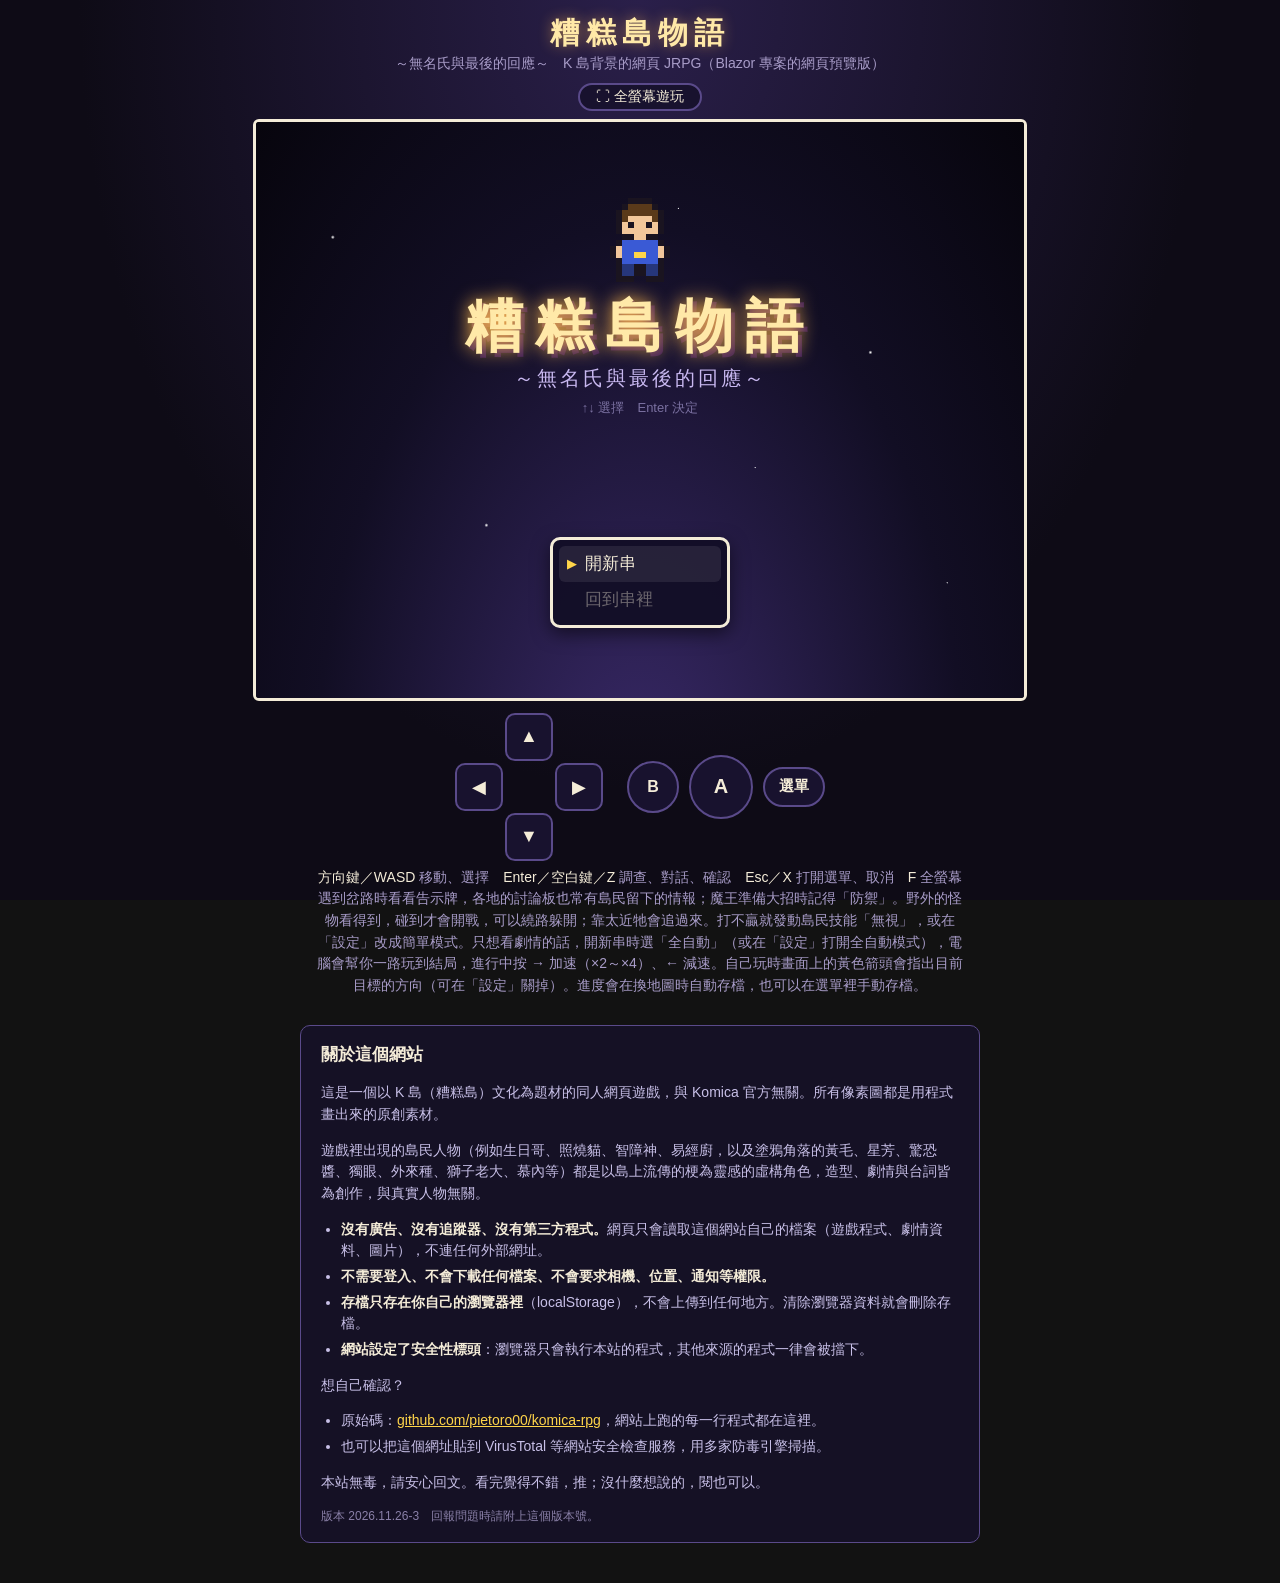
<file: index.html>
<!DOCTYPE html>
<html lang="zh-Hant">
<head>
<meta charset="utf-8">
<meta name="viewport" content="width=device-width, initial-scale=1, viewport-fit=cover">
<title>糟糕島物語</title>
<style>
/* VOICE: 熱鬧又帶點寂寞的匿名島嶼，像素 JRPG
   IDEA: 一台放在深夜書桌上的掌機，螢幕裡是一座由回應堆成的島
   PICTURE: 遊戲畫面本身，佔滿第一屏
   COLOUR and TYPE: 深夜藍紫 #120e24、羊皮紙白 #f4ecd8、推文金 #ffd54a；系統黑體
   LAYOUT: 小標題 → 機身（畫面）→ 按鈕與操作說明 */
:root{color-scheme:dark;--bg:#0e0b16;--ink:#f4ecd8;--gold:#ffd54a;--panel:#18122e;--edge:#5a4a8a}
*{box-sizing:border-box;min-width:0}
body{margin:0;background:radial-gradient(ellipse at 50% 0%,#2a1f4a 0%,#0e0b16 62%) fixed;color:var(--ink);font:16px/1.55 "Microsoft JhengHei","PingFang TC","Noto Sans TC",sans-serif;overflow-x:clip}
img,.tile{image-rendering:pixelated}
header{text-align:center;padding:16px 16px 8px}
header h1{margin:0;font-size:30px;line-height:1.1;letter-spacing:6px;color:#ffe9a8;text-shadow:0 0 14px #ffb84a77}
header p{margin:4px 0 0;color:#a89cc8;font-size:14px}
.stage{margin:0 auto;position:relative}
.frame{width:774px;position:absolute;left:0;top:0;transform-origin:top left}
#scr{position:relative;width:774px;height:582px;overflow:hidden;border:3px solid var(--ink);border-radius:6px;background:#000;user-select:none}
#maplayer{position:absolute;left:0;top:0;transition:transform .14s linear;will-change:transform}
#maplayer.noanim,#maplayer.noanim .sprite{transition:none}
#tiles{position:relative}
.tile{position:absolute;width:48px;height:48px;background-size:48px 48px}
.sprite{position:absolute;width:48px;height:48px;z-index:2;transition:left .14s linear,top .14s linear}
.mark{position:absolute;width:30px;height:30px;margin-left:9px;text-align:center;z-index:4;pointer-events:none;background:#fff;color:#e0302a;border:3px solid #1a1420;border-radius:50% 50% 50% 8px;font-size:20px;font-weight:bold;line-height:24px;box-shadow:0 2px 4px #0008;animation:float 1s ease-in-out infinite}
.sprite.mon{transition:left .3s linear,top .3s linear;animation:mbob 1.1s steps(2) infinite}
.sprite.mon.chase{filter:drop-shadow(0 0 2px #ff3b3b) drop-shadow(0 0 3px #ff3b3b)}
@keyframes mbob{50%{transform:translateY(-3px)}}
.ps-f .easy{margin-left:8px;font-size:11px;padding:0 5px;border-radius:3px;background:#5fd35f;color:#111;vertical-align:1px}
.sprite.pl{z-index:3}.flip{transform:scaleX(-1)}
#alt{position:absolute;inset:0}
#ov,#bn{position:absolute;inset:0;pointer-events:none}
#ov .menu,#ov .dialog{pointer-events:auto}
.banner{position:absolute;top:18px;left:50%;transform:translateX(-50%);background:#000b;border:2px solid var(--ink);border-radius:6px;padding:6px 28px;font-size:22px;letter-spacing:6px;white-space:nowrap;animation:fade 2.6s forwards}
/* 對話 */
.dialog{position:absolute;left:14px;right:14px;bottom:14px;min-height:124px;padding:22px 24px 16px;z-index:20;background:#14102cf2;border:3px solid var(--ink);border-radius:10px;font-size:20px;line-height:1.7;cursor:pointer}
.dialog.nar .dt{color:#d8d0ff}
.spk{position:absolute;top:-17px;left:16px;background:#3a2a6a;border:2px solid var(--ink);border-radius:6px;padding:0 12px;font-size:16px;color:var(--gold)}
.nx{position:absolute;right:16px;bottom:8px;font-size:14px;animation:bob .8s infinite}
/* 手寫對話框（黃毛）：橫線筆記紙、每個字歪一點 */
.dialog.hand{background:#f6efd9;background-image:repeating-linear-gradient(180deg,transparent 0 33px,#b9c9e8 33px 34px);background-position:0 14px;border-color:#7a5a3a;color:#23306a}
.dialog.hand .spk{background:#c0392b;color:#fff6d8;border-color:#7a5a3a}
.dialog.hand .dt{font-family:"Kaiti TC","STKaiti","BiauKai","DFKai-SB","標楷體","KaiTi","Klee","Yuji Syuku",cursive;font-size:23px;letter-spacing:2px}
.dialog.hand .dt span{display:inline-block}
.dialog.hand .nx{color:#c0392b}
/* 全自動模式 */
.autob{position:absolute;top:10px;left:10px;z-index:25;display:flex;align-items:center;gap:8px;max-width:520px;padding:3px 10px 3px 4px;background:#000c;border:2px solid #5fd35f;border-radius:6px;font-size:13px;color:#d8ffd0;pointer-events:auto;cursor:pointer}
.autob b{background:#5fd35f;color:#102010;border-radius:3px;padding:0 6px;letter-spacing:1px;animation:autob 1.2s infinite}
.autob span{white-space:nowrap;overflow:hidden;text-overflow:ellipsis}
@keyframes autob{50%{opacity:.55}}
/* 目標箭頭 */
.garrow{position:absolute;z-index:12;pointer-events:none;color:#ffd54a;text-shadow:0 0 3px #000,0 0 6px #000;font-size:26px;line-height:1;transform:translate(-50%,-50%)}
.garrow.on{animation:garrow .9s infinite}
.garrow.edge span{display:inline-block;font-size:30px}
@keyframes garrow{50%{margin-top:-6px}}
.autob i{font-style:normal;font-size:11px;background:#ffd54a;color:#201a00;border-radius:3px;padding:0 4px}
.dialog.hand.nar .dt,.dialog.hand .dt{color:#23306a}
/* 本次冒險紀錄 */
.full.ending:not(.dim){padding-top:16px}
.ending .post{margin-top:0;max-height:440px;overflow:auto}
.ending .post p{margin:6px 0}
.ending .rec{margin-top:8px;padding-top:6px;border-top:1px dashed #80000055;font-size:14px}
.ending .rec b{color:#cc1105}
.ending .rec table{border-collapse:collapse;margin:3px 0}
.ending .rec th{font-weight:normal;color:#117743;padding:0 14px 0 0;white-space:nowrap;text-align:left}
.ending .rec td{padding:0}
.ending .rec .small{font-size:12px;color:#7a4a3a;line-height:1.5}
/* 選單 */
.mwrap{position:absolute;inset:0;display:flex;gap:10px;padding:14px;align-items:flex-start;z-index:15}
.mwrap.cascade{display:block}.casc{position:absolute}.cascade .psum{position:absolute;right:14px;top:14px}
.mwrap.centered{justify-content:center;align-items:flex-end;padding-bottom:70px}
.menu{background:#120e26f2;border:3px solid #8a7ab8;border-radius:10px;min-width:180px;max-height:540px;display:flex;flex-direction:column;box-shadow:0 6px 18px #0008}
.menu.active{border-color:var(--ink)}
.mt{padding:6px 14px;border-bottom:1px solid #ffffff22;color:var(--gold);font-size:15px;display:flex;justify-content:space-between;gap:12px}
.menu ul{list-style:none;margin:0;padding:6px;overflow:auto}
.menu li{display:flex;justify-content:space-between;gap:14px;padding:5px 10px 5px 26px;border-radius:6px;font-size:17px;cursor:pointer;position:relative;white-space:nowrap}
.menu li em{font-style:normal;color:#c8c0e8;font-size:15px}
.menu li.sel{background:#ffffff14}
.menu.active li.sel::before{content:"▶";position:absolute;left:8px;color:var(--gold);font-size:13px;top:8px}
.menu li.dis{opacity:.4}
.md{padding:8px 14px;border-top:1px solid #ffffff22;font-size:14px;color:#d8d0ff;max-width:420px;white-space:normal}
.menu.wide{width:360px}
.menu.choice{position:absolute;right:24px;bottom:160px}
.menu.status{width:430px}.menu.quests{width:470px}
.mwrap .menu.status ul,.mwrap .menu.quests ul{display:none}
.psum{background:#120e26f2;border:3px solid #8a7ab8;border-radius:10px;padding:10px;width:300px;font-size:14px}
.ps{display:flex;gap:8px;align-items:center;padding:4px 0;border-bottom:1px solid #ffffff14}
.ps img{width:40px;height:40px}
.ps-f{display:flex;justify-content:space-between;padding-top:8px;color:var(--gold)}
.ps-g{padding-top:6px;color:#c8c0e8;font-size:13px}
.stat{padding:10px 14px;font-size:15px}
.stat-top{display:flex;gap:10px;align-items:center}
.stat-top img{width:56px;height:56px}
.stat table{border-collapse:collapse;margin:8px 0;width:100%}
.stat th{text-align:left;color:#a89cc8;font-weight:normal;width:70px}
.stat td{text-align:right;font-variant-numeric:tabular-nums}
.eq div{padding:1px 0}
.sk{display:flex;flex-wrap:wrap;gap:4px;margin-top:8px}
.sk span{background:#ffffff12;border-radius:4px;padding:1px 6px;font-size:13px}
.quest{padding:10px 14px;max-height:430px;overflow:auto}
.goal{background:#ffffff10;border-radius:6px;padding:6px 10px;margin-bottom:8px}
.ql{list-style:none;padding:0;margin:0}.ql li{padding:6px 0;border-bottom:1px solid #ffffff14;font-size:15px}
.ql li.done{opacity:.6}
.toasts{position:absolute;top:70px;left:50%;transform:translateX(-50%);display:flex;flex-direction:column;gap:6px;align-items:center;z-index:30}
.toasts div{background:#000c;border:1px solid var(--gold);color:var(--gold);border-radius:6px;padding:4px 14px;font-size:15px;white-space:nowrap}
/* 全畫面 */
.full{position:absolute;inset:0;display:flex;flex-direction:column;align-items:center;justify-content:flex-start;padding-top:70px;text-align:center;
  background:radial-gradient(2px 2px at 10% 20%,#fff,transparent),radial-gradient(2px 2px at 30% 70%,#fff,transparent),radial-gradient(1px 1px at 55% 15%,#fff,transparent),radial-gradient(2px 2px at 80% 40%,#fff,transparent),radial-gradient(1px 1px at 90% 80%,#fff,transparent),radial-gradient(1px 1px at 65% 60%,#fff,transparent),radial-gradient(ellipse at 50% 120%,#3a2a6a 0%,#120e24 60%,#07050d 100%)}
.full h1{font-size:58px;margin:6px 0 0;letter-spacing:12px;color:#ffe9a8;text-shadow:0 0 18px #ffb84a,4px 4px 0 #3a1a5a;line-height:1.1}
.full .sub{color:#c8b8f0;margin:6px 0 0;font-size:20px;letter-spacing:3px}
.full .hint{color:#7a70a0;font-size:13px;margin-top:4px}
.t-hero{width:96px;height:96px;animation:float 3s ease-in-out infinite}
.over h2{margin-top:150px;font-size:40px;letter-spacing:10px;color:#ff8080}
.ending.dim h2{margin-top:40px;font-size:30px;letter-spacing:8px;color:#ffe9a8}
.post{margin-top:60px;background:#f0e0d6;color:#800000;text-align:left;padding:16px 24px;border-radius:4px;width:600px;font-size:18px;box-shadow:0 8px 30px #000a}
.post-h{font-size:14px;color:#117743}.post-h b{color:#cc1105}.post-h .nm{color:#117743}
.post p{margin:8px 0}.post .small{font-size:14px;color:#a05050}
/* 戰鬥 */
.bscreen{position:absolute;inset:0}
.bscreen.intro{animation:enc .5s ease-out}
.bg-field{background:linear-gradient(#5a9a5a,#2e5e36 58%,#1d3a24)}
.bg-beach{background:linear-gradient(#5ab0e0,#3a7bd5 45%,#d8c48a 46%,#b89a5a)}
.bg-forest{background:linear-gradient(#4a4470,#2a2848 55%,#16142a)}
.bg-valley{background:linear-gradient(#e07a3a,#8a3a2a 55%,#3a1a1a)}
.bg-port{background:linear-gradient(#7ab8e8,#2a5aa8 55%,#1a2a5a)}
.bg-gallery{background:linear-gradient(#e8e4f0,#b0a8c8 55%,#5a4a7a)}
.bg-fortress{background:linear-gradient(#a8b0c0,#5a6272 55%,#2a3040)}
.bg-abyss{background:radial-gradient(ellipse at 50% 40%,#1a3a3a,#081014 60%,#000)}
.bg-core{background:radial-gradient(ellipse at 50% 40%,#2a5a8a,#101a3a 60%,#05050d)}
.log{position:absolute;top:8px;left:10px;right:10px;min-height:42px;background:#000a;border-radius:8px;padding:6px 14px;font-size:17px;line-height:1.55;z-index:3}
.log div:last-child{color:#fff}.log div{color:#c8c0d8}
.foes{position:absolute;top:122px;left:0;right:0;height:228px;display:flex;justify-content:center;align-items:flex-end;gap:22px}
.foe{display:flex;flex-direction:column;align-items:center;transition:opacity .4s}
.foe img{width:144px;height:144px}
.foe.big img{width:200px;height:200px;filter:drop-shadow(0 0 16px #b06aff)}
.foe-name{font-size:14px;background:#0008;border-radius:4px;padding:0 8px;white-space:nowrap}
.foe .bar{width:110px}
.foe.dead{opacity:0}
.foe.hi img,.pc.hi{outline:3px solid var(--gold);outline-offset:2px;border-radius:6px}
.foe.hit img{animation:hit .26s}
.badges{min-height:18px;display:flex;gap:3px}
.badge{font-size:11px;padding:0 4px;border-radius:3px;background:var(--c);color:#111;font-weight:bold;line-height:16px}
.bpanel{position:absolute;left:0;right:0;bottom:0;height:222px;background:#0c0a1cf0;border-top:3px solid var(--ink);display:flex}
.party{width:440px;padding:6px 8px;display:flex;flex-direction:column;gap:3px;overflow:hidden}
.pc{display:flex;gap:8px;align-items:center;padding:2px 6px;border-radius:6px;border:2px solid transparent}
.pc img{width:40px;height:40px}
.pc.act{border-color:var(--gold);background:#ffffff10}
.pc.ko{opacity:.45}.pc.ko img{transform:rotate(90deg)}
.pc.hit{animation:shake .26s}.pc.heal img,.foe.heal img{animation:glow .3s}
.pc-b{flex:1;display:grid;grid-template-columns:auto auto;justify-content:start;column-gap:14px;row-gap:2px}
.pc-b .bar{width:96px}
.pc-n{grid-column:1/-1;font-size:14px;display:flex;gap:6px;align-items:center}
.pc-r{display:flex;align-items:center;gap:6px;font-size:12px;color:#a89cc8}
.pc-r span{width:40px;text-align:right;color:var(--ink);font-variant-numeric:tabular-nums}
.bar{display:inline-block;height:8px;background:#2a2238;border:1px solid #ffffff55;border-radius:3px;overflow:hidden;width:150px}
.bar>span{display:block;height:100%;transition:width .3s}
.bar.hp>span{background:#5fd35f}.bar.mp>span{background:#4aa8ff}.bar.en>span{background:#ff5a5a}
.bmenu{position:absolute;right:10px;bottom:10px;width:310px;z-index:12}
.bmenu .menu{max-height:212px;min-width:0}
.bmenu .menu li{padding:2px 10px 2px 26px;font-size:16px}.bmenu .menu.active li.sel::before{top:5px}.bmenu .mt{padding:3px 14px}
.bmenu .menu.wide{width:310px}
.bmenu .md{font-size:13px}
.okp{position:absolute;right:30px;bottom:90px;font-size:18px;animation:bob .8s infinite;z-index:12}
/* 操作 */
.controls{display:flex;align-items:center;justify-content:center;gap:24px;padding:12px 16px 6px;flex-wrap:wrap}
.dpad{display:grid;grid-template-columns:repeat(3,48px);grid-template-rows:repeat(3,48px);gap:2px}
.dpad button,.abtn{background:var(--panel);color:var(--ink);border:2px solid var(--edge);border-radius:10px;cursor:pointer;font-size:18px;touch-action:manipulation}
.u{grid-area:1/2}.l{grid-area:2/1}.r{grid-area:2/3}.d{grid-area:3/2}
.abtns{display:flex;gap:10px;align-items:center}
.abtn{width:64px;height:64px;border-radius:50%;font-size:20px;font-weight:bold}
.abtn.b{width:52px;height:52px;font-size:16px}
.abtn.m{width:auto;height:40px;border-radius:20px;padding:0 14px;font-size:15px}
button:focus-visible{outline:3px solid var(--gold)}
.dpad button:active,.abtn:active{background:#3a2a6a}
.controls{-webkit-user-select:none;user-select:none;-webkit-touch-callout:none}
.dpad button{touch-action:none}
.dpad button.on{background:#3a2a6a;border-color:var(--gold)}
.help{color:#a89cc8;font-size:14px;text-align:center;max-width:680px;margin:0 auto;padding:0 16px 28px}
.help b{color:var(--ink);font-weight:normal}
.loading{position:absolute;inset:0;display:flex;align-items:center;justify-content:center;font-size:20px;letter-spacing:4px}
@keyframes fade{0%,70%{opacity:1}100%{opacity:0}}
@keyframes bob{50%{transform:translateY(4px)}}
@keyframes float{50%{transform:translateY(-6px)}}
@keyframes hit{25%{opacity:.2;transform:translateX(-8px)}50%{opacity:1}75%{opacity:.2;transform:translateX(8px)}}
@keyframes shake{25%{transform:translateX(-8px)}75%{transform:translateX(8px)}}
@keyframes glow{50%{filter:brightness(2) drop-shadow(0 0 8px #8f8)}}
@keyframes enc{0%{filter:brightness(4) contrast(2);transform:scale(1.08)}}
/* ---- 全螢幕模式：遊戲畫面填滿螢幕；手機的按鍵半透明疊在畫面上 ---- */
.fsx{display:none}
.fsbtn{margin-top:8px;background:var(--panel);color:var(--ink);border:2px solid var(--edge);border-radius:16px;padding:3px 16px;font-family:inherit;font-size:14px;cursor:pointer}
.fsbtn:hover{border-color:var(--gold)}
body.fs{overflow:hidden;background:#000;height:100vh;height:100dvh;overscroll-behavior:none}
body.fs header,body.fs .help,body.fs .about,body.fs .fsbtn{display:none}
body.fs .stage{position:fixed;left:50%;top:50%;transform:translate(-50%,-50%);margin:0}
body.fs .controls{position:fixed;inset:0;padding:0;margin:0;display:block;pointer-events:none;z-index:50}
body.fs .controls button{pointer-events:auto}
body.fs .dpad{position:absolute;left:calc(16px + env(safe-area-inset-left));bottom:calc(16px + env(safe-area-inset-bottom));grid-template-columns:repeat(3,58px);grid-template-rows:repeat(3,58px);gap:3px}
body.fs .abtns{position:absolute;right:calc(16px + env(safe-area-inset-right));bottom:calc(16px + env(safe-area-inset-bottom));display:grid;grid-template-columns:auto auto;grid-template-areas:". m" "b ok";gap:12px;align-items:end;justify-items:center}
body.fs .abtn.ok{grid-area:ok;width:74px;height:74px;font-size:24px}
body.fs .abtn.b{grid-area:b;width:60px;height:60px;font-size:18px}
body.fs .abtn.m{grid-area:m;height:38px}
body.fs .dpad button,body.fs .abtn,.fsx{background:rgba(24,18,46,.32);border:2px solid rgba(244,236,216,.42);color:rgba(244,236,216,.82);text-shadow:0 1px 2px #000}
body.fs .dpad button.on,body.fs .dpad button:active,body.fs .abtn:active{background:rgba(120,100,190,.55);border-color:rgba(255,213,74,.8)}
body.fs .fsx{display:block;position:fixed;z-index:51;top:calc(10px + env(safe-area-inset-top));right:calc(10px + env(safe-area-inset-right));border-radius:18px;padding:5px 14px;font-family:inherit;font-size:14px;line-height:1.4;cursor:pointer}
/* 電腦（有滑鼠與鍵盤）全螢幕時不顯示畫面上的按鍵，用鍵盤操作 */
@media (hover:hover) and (pointer:fine){body.fs .controls{display:none}}
@media (max-width:520px){.controls{gap:12px}.dpad{grid-template-columns:repeat(3,42px);grid-template-rows:repeat(3,42px)}.abtn{width:56px;height:56px}.abtn.b{width:46px;height:46px}.abtn.m{height:36px;padding:0 10px}}

/* ---- 推量表、傷害數字、弱點 ---- */
.gauge{position:absolute;left:10px;bottom:228px;display:flex;align-items:center;gap:8px;background:#000a;border-radius:8px;padding:3px 10px;z-index:4;font-size:13px}
.gauge b{color:var(--gold);font-size:15px}.gauge em{font-style:normal;color:#c8c0e8;min-width:84px}
.gbar{display:inline-block;width:180px;height:10px;background:#2a2238;border:1px solid #ffffff55;border-radius:5px;overflow:hidden}
.gbar>span{display:block;height:100%;background:linear-gradient(90deg,#ffb84a,#ffd54a);transition:width .3s}
.gauge.gmax{animation:glowg 1s infinite}.gauge.gmax em{color:var(--gold);font-weight:bold}
@keyframes glowg{50%{box-shadow:0 0 14px #ffd54a}}
.weak{font-size:11px;background:#000c;color:#ffd54a;border-radius:3px;padding:0 4px;white-space:nowrap}
#fx{position:absolute;inset:0;pointer-events:none;z-index:40}
.pop{position:absolute;transform:translateX(-50%);font-weight:bold;font-size:24px;color:#fff;text-shadow:0 2px 0 #000,0 0 6px #000;animation:pop .9s ease-out forwards;white-space:nowrap}
.pop.weak{color:#ffd54a;font-size:30px}.pop.hurt{color:#ff8a8a;font-size:20px}.pop.heal{color:#7dff9a;font-size:20px}
@keyframes pop{0%{opacity:0;transform:translate(-50%,8px) scale(.7)}15%{opacity:1;transform:translate(-50%,-6px) scale(1.15)}100%{opacity:0;transform:translate(-50%,-40px)}}
.dexpic{display:flex;justify-content:center;padding:8px 0 0}.dexpic img{width:96px;height:96px}.dexpic span{width:96px;height:96px;display:flex;align-items:center;justify-content:center;font-size:48px;color:#5a4a8a}
/* ---- 討論板（K 島風格） ---- */
.board{position:absolute;inset:16px;background:#ffffee;color:#800000;border:3px solid #ea8;border-radius:6px;display:flex;flex-direction:column;z-index:25;box-shadow:0 10px 30px #000a;pointer-events:auto}
.bh{background:#ea8;color:#800000;font-weight:bold;padding:6px 12px;font-size:18px;display:flex;justify-content:space-between;align-items:center}
.bh span{font-weight:normal;font-size:12px;color:#5a1a1a}
.bl{overflow:hidden;padding:10px 12px;flex:1}
.post{background:#f0e0d6;margin:0 0 10px;padding:8px 12px;border-radius:2px;font-size:15px;line-height:1.55;width:fit-content;max-width:100%}
.post.op{background:transparent;padding-left:0}
.ph{font-size:12px;color:#5a1a1a;margin-bottom:4px}.ph .ttl{color:#cc1105}.ph .nm{color:#117743}.ph .own{color:#7a1ac8}
.post.owner{background:#e6dcf0;color:#3a1a5a}
.pb .q{color:#789922}
/* ---- 章節卡 ---- */
.card{position:absolute;inset:0;z-index:35;background:radial-gradient(ellipse at 50% 60%,#2a1f4acc,#07050dee);display:flex;flex-direction:column;align-items:center;justify-content:center;animation:cardin .5s ease-out;pointer-events:auto}
.ch{font-size:13px;color:#117743;background:#f0e0d6;padding:2px 12px;border-radius:2px;margin-bottom:18px}
.cl{font-size:20px;letter-spacing:8px;color:#c8b8f0}
.ct{font-size:52px;letter-spacing:10px;color:#ffe9a8;text-shadow:0 0 18px #ffb84a;margin:6px 0}
.cs{font-size:18px;color:#d8d0ff;letter-spacing:3px}
@keyframes cardin{0%{opacity:0}100%{opacity:1}}
.about{max-width:680px;margin:0 auto 40px;padding:16px 20px;background:#18122eb3;border:1px solid #5a4a8a;border-radius:10px;font-size:14px;color:#c8c0e8}
.about h2{margin:0 0 8px;font-size:17px;color:var(--ink)}
.about ul{margin:6px 0 10px;padding-left:20px}.about li{margin:4px 0}
.about b{color:var(--ink);font-weight:bold}.about .ver{margin:10px 0 0;font-size:12px;color:#8a80a8}.about a{color:var(--gold)}
@media (prefers-reduced-motion:reduce){*{animation:none!important;transition:none!important}}
</style>
</head>
<body>
<header>
  <h1>糟糕島物語</h1>
  <p>～無名氏與最後的回應～　K 島背景的網頁 JRPG（Blazor 專案的網頁預覽版）</p>
  <button class="fsbtn" data-fs>⛶ 全螢幕遊玩</button>
</header>
<div class="stage" id="stage">
  <div class="frame" id="frame">
    <div id="scr">
      <div id="maplayer" hidden></div>
      <div id="alt"><div class="loading">載入中…</div></div>
      <div id="bn"></div>
      <div id="ov"></div>
      <div id="fx"></div>
    </div>
  </div>
</div>
<div class="controls">
  <div class="dpad">
    <button class="u" data-btn="up" aria-label="上">▲</button>
    <button class="l" data-btn="left" aria-label="左">◀</button>
    <button class="r" data-btn="right" aria-label="右">▶</button>
    <button class="d" data-btn="down" aria-label="下">▼</button>
  </div>
  <div class="abtns">
    <button class="abtn b" data-btn="back" aria-label="取消">B</button>
    <button class="abtn ok" data-btn="ok" aria-label="確認">A</button>
    <button class="abtn m" data-btn="menu">選單</button>
  </div>
</div>
<button class="fsx" data-fs aria-label="離開全螢幕">✕ 離開全螢幕</button>
<p class="help"><b>方向鍵／WASD</b> 移動、選擇　<b>Enter／空白鍵／Z</b> 調查、對話、確認　<b>Esc／X</b> 打開選單、取消　<b>F</b> 全螢幕<br>
遇到岔路時看看告示牌，各地的討論板也常有島民留下的情報；魔王準備大招時記得「防禦」。野外的怪物看得到，碰到才會開戰，可以繞路躲開；靠太近牠會追過來。打不贏就發動島民技能「無視」，或在「設定」改成簡單模式。只想看劇情的話，開新串時選「全自動」（或在「設定」打開全自動模式），電腦會幫你一路玩到結局，進行中按 → 加速（×2～×4）、← 減速。自己玩時畫面上的黃色箭頭會指出目前目標的方向（可在「設定」關掉）。進度會在換地圖時自動存檔，也可以在選單裡手動存檔。</p>
<section class="about" id="about">
  <h2>關於這個網站</h2>
  <p>這是一個以 K 島（糟糕島）文化為題材的同人網頁遊戲，與 Komica 官方無關。所有像素圖都是用程式畫出來的原創素材。</p>
  <p>遊戲裡出現的島民人物（例如生日哥、照燒貓、智障神、易經廚，以及塗鴉角落的黃毛、星芳、驚恐醬、獨眼、外來種、獅子老大、慕內等）都是以島上流傳的梗為靈感的虛構角色，造型、劇情與台詞皆為創作，與真實人物無關。</p>
  <ul>
    <li><b>沒有廣告、沒有追蹤器、沒有第三方程式。</b>網頁只會讀取這個網站自己的檔案（遊戲程式、劇情資料、圖片），不連任何外部網址。</li>
    <li><b>不需要登入、不會下載任何檔案、不會要求相機、位置、通知等權限。</b></li>
    <li><b>存檔只存在你自己的瀏覽器裡</b>（localStorage），不會上傳到任何地方。清除瀏覽器資料就會刪除存檔。</li>
    <li><b>網站設定了安全性標頭</b>：瀏覽器只會執行本站的程式，其他來源的程式一律會被擋下。</li>
  </ul>
  <p>想自己確認？</p>
  <ul>
    <li>原始碼：<a href="https://github.com/pietoro00/komica-rpg">github.com/pietoro00/komica-rpg</a>，網站上跑的每一行程式都在這裡。</li>
    <li>也可以把這個網址貼到 VirusTotal 等網站安全檢查服務，用多家防毒引擎掃描。</li>
  </ul>
  <p>本站無毒，請安心回文。看完覺得不錯，推；沒什麼想說的，閱也可以。</p>
  <p class="ver">版本 2026.11.26-3　回報問題時請附上這個版本號。</p>
</section>
<script src="game.js"></script>
</body>
</html>
</file>
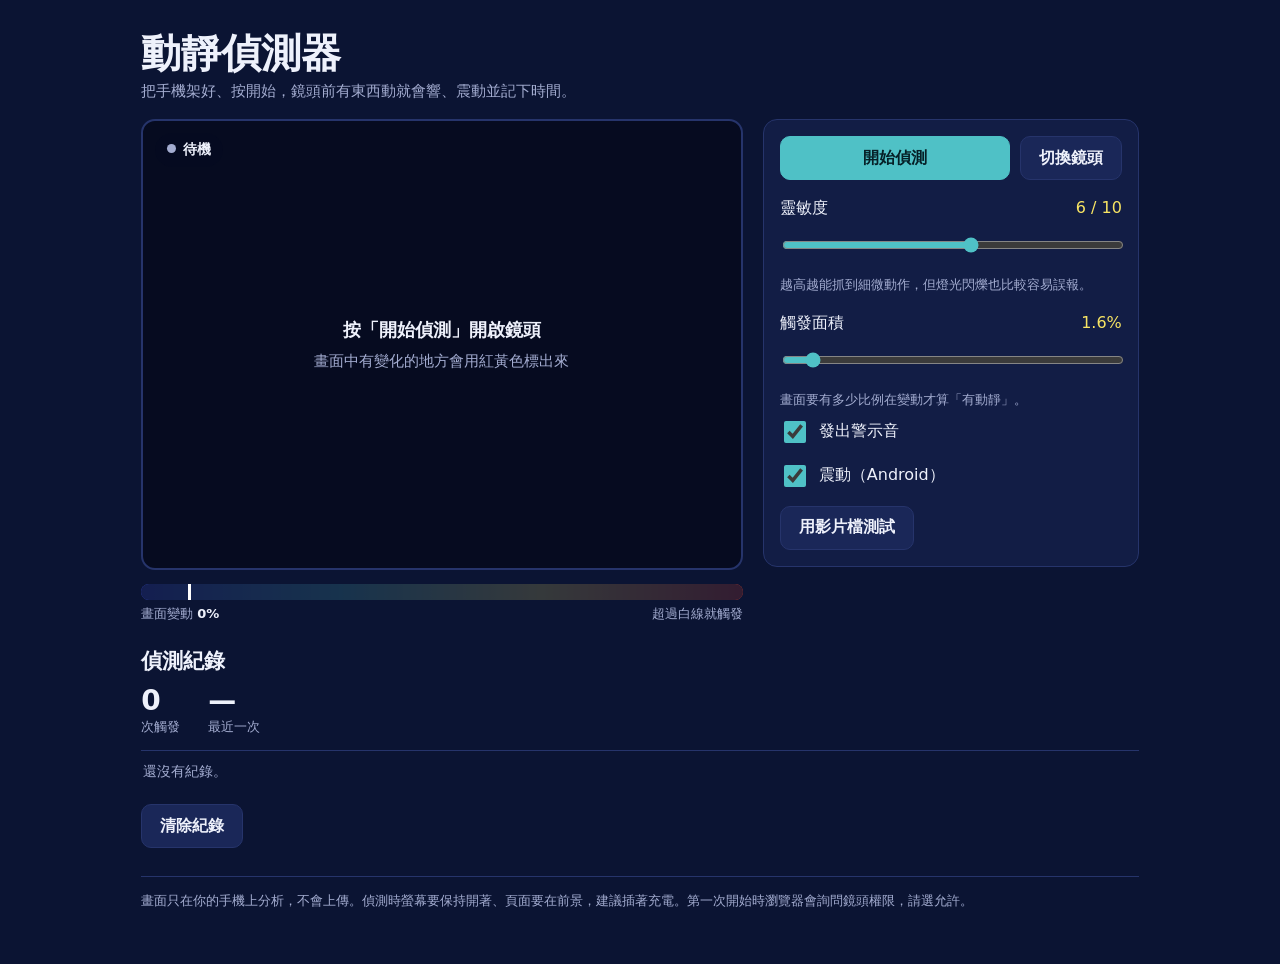
<file: motion/index.html>
<!DOCTYPE html>
<html lang="zh-Hant">
<head>
<meta charset="utf-8">
<meta name="viewport" content="width=device-width,initial-scale=1">
<title>動靜偵測器</title>
<link rel="stylesheet" href="style.css">
</head>
<body>
<div class="wrap">
<h1>動靜偵測器</h1>
<p class="sub">把手機架好、按開始，鏡頭前有東西動就會響、震動並記下時間。</p>
<div class="grid">
 <div>
  <div class="stage" id="stage">
   <video id="vid" playsinline muted></video>
   <canvas id="ov"></canvas>
   <div class="msg" id="msg"><div><b>按「開始偵測」開啟鏡頭</b>畫面中有變化的地方會用紅黃色標出來</div></div>
   <div class="pill" id="pill"><i></i><span>待機</span></div>
  </div>
  <div class="meter"><div class="cover" id="cover" style="width:100%"></div><div class="th" id="th"></div></div>
  <div class="mlab"><span>畫面變動 <b id="pct">0%</b></span><span>超過白線就觸發</span></div>
 </div>
 <div class="panel">
  <div class="row">
   <button class="primary" id="go">開始偵測</button>
   <button id="flip">切換鏡頭</button>
  </div>
  <label class="sl" for="sens">靈敏度 <span id="sensV"></span></label>
  <input type="range" id="sens" min="1" max="10" value="6">
  <p class="hint">越高越能抓到細微動作，但燈光閃爍也比較容易誤報。</p>
  <label class="sl" for="area">觸發面積 <span id="areaV"></span></label>
  <input type="range" id="area" min="0.2" max="20" step="0.2" value="1.6">
  <p class="hint">畫面要有多少比例在變動才算「有動靜」。</p>
  <label class="tg"><input type="checkbox" id="snd" checked> 發出警示音</label>
  <label class="tg"><input type="checkbox" id="vib" checked> 震動（Android）</label>
  <div class="row" style="margin-top:8px"><label class="file">用影片檔測試<input type="file" id="file" accept="video/*"></label></div>
 </div>
</div>
<section class="log">
 <h2>偵測紀錄</h2>
 <div class="stats"><div><b id="cnt">0</b>次觸發</div><div><b id="last">—</b>最近一次</div></div>
 <ol class="times" id="times"><li class="empty">還沒有紀錄。</li></ol>
 <div class="row" style="margin-top:12px"><button id="clr">清除紀錄</button></div>
</section>
<p class="note">畫面只在你的手機上分析，不會上傳。偵測時螢幕要保持開著、頁面要在前景，建議插著充電。第一次開始時瀏覽器會詢問鏡頭權限，請選允許。</p>
</div>
<script src="app.js"></script>
</body>
</html>
</file>
<file: motion/style.css>
/* VOICE: calm, practical monitoring tool
   IDEA: a weather-radar style motion map over the camera
   PICTURE: the live camera with a heat overlay of changed pixels
   COLOUR and TYPE: navy ground, blue-teal-yellow-red scale; system fonts (site CSP)
   LAYOUT: stage first, meter bar, controls beside (stacked on phone), event log */
:root{color-scheme:dark;--bg:#0b1433;--panel:#121d45;--line:#26346b;--ink:#eef1fb;--mute:#a3acd0;--b:#3b4fd8;--t:#4fc1c6;--y:#f7e463;--r:#e8452c}
*{box-sizing:border-box;min-width:0}
body{margin:0;background:var(--bg);color:var(--ink);font:16px/1.55 system-ui,-apple-system,"PingFang TC","Noto Sans TC","Microsoft JhengHei",sans-serif;overflow-x:clip}
.wrap{max-width:1100px;margin:0 auto;padding:clamp(16px,3vw,32px) max(4vw,14px) 40px}
h1{font:800 clamp(28px,5vw,40px)/1.05 system-ui,-apple-system,"PingFang TC","Noto Sans TC",sans-serif;margin:0 0 6px}
.sub{color:var(--mute);margin:0 0 16px;font-size:15px}
.grid{display:grid;grid-template-columns:minmax(0,1.6fr) minmax(0,1fr);gap:20px;align-items:start}
@media(max-width:820px){.grid{grid-template-columns:minmax(0,1fr)}}
.stage{position:relative;aspect-ratio:4/3;background:#060b20;border-radius:14px;overflow:hidden;border:2px solid var(--line);transition:border-color .2s,box-shadow .2s}
.stage.hot{border-color:var(--r);box-shadow:0 0 0 4px rgba(232,69,44,.35)}
.stage video,.stage canvas{position:absolute;inset:0;width:100%;height:100%;object-fit:cover}
#ov{image-rendering:pixelated;mix-blend-mode:screen;opacity:.85}
.mirror video,.mirror #ov{transform:scaleX(-1)}
.pill{position:absolute;left:12px;top:12px;padding:6px 12px;border-radius:99px;background:rgba(6,11,32,.78);font-weight:700;font-size:14px}
.pill i{display:inline-block;width:9px;height:9px;border-radius:50%;background:var(--mute);margin-right:7px;vertical-align:1px}
.pill.on i{background:var(--t)}.pill.hot i{background:var(--r)}
.msg{position:absolute;inset:0;display:grid;place-items:center;text-align:center;padding:24px;color:var(--mute);font-size:15px}
.msg[hidden]{display:none}
.msg b{display:block;color:var(--ink);font-size:18px;margin-bottom:6px}
.meter{margin:14px 0 4px;position:relative;height:16px;border-radius:8px;background:linear-gradient(90deg,var(--b),var(--t),var(--y),var(--r));overflow:hidden}
.meter .cover{position:absolute;top:0;bottom:0;right:0;background:rgba(11,20,51,.82);transition:width .1s}
.meter .th{position:absolute;top:0;bottom:0;width:3px;background:#fff}
.mlab{display:flex;justify-content:space-between;gap:10px;color:var(--mute);font-size:13px}
.mlab b{color:var(--ink);font-variant-numeric:tabular-nums}
.panel{background:var(--panel);border:1px solid var(--line);border-radius:14px;padding:16px}
.row{display:flex;flex-wrap:wrap;gap:10px}
button,.file{position:relative;font:700 16px system-ui,-apple-system,"PingFang TC","Noto Sans TC",sans-serif;min-height:44px;padding:0 18px;border-radius:10px;border:1px solid var(--line);background:#1a2758;color:var(--ink);cursor:pointer;display:inline-flex;align-items:center;justify-content:center}
button.primary{background:var(--t);color:#062027;border-color:var(--t);flex:1 1 140px}
button.primary.stop{background:var(--r);border-color:var(--r);color:#fff}
button:focus-visible,.file:focus-within{outline:3px solid var(--y);outline-offset:2px}
.file input{position:absolute;opacity:0;width:1px;height:1px}
label.sl{display:block;margin-top:16px;font-weight:500}
label.sl span{float:right;color:var(--y);font-variant-numeric:tabular-nums}
input[type=range]{width:100%;height:44px;accent-color:var(--t)}
.hint{color:var(--mute);font-size:13px;margin:0}
.tg{display:flex;align-items:center;gap:10px;min-height:44px;cursor:pointer}
.tg input{width:22px;height:22px;accent-color:var(--t)}
h2{font:700 21px/1.2 system-ui,-apple-system,"PingFang TC","Noto Sans TC",sans-serif;margin:0 0 10px}
.log{margin-top:24px}
.stats{display:flex;gap:28px;flex-wrap:wrap;margin-bottom:12px}
.stats div{font-size:13px;color:var(--mute)}.stats b{display:block;font:800 28px/1.2 system-ui,-apple-system,"PingFang TC","Noto Sans TC",sans-serif;color:var(--ink);font-variant-numeric:tabular-nums}
.times{list-style:none;margin:0;padding:0;border-top:1px solid var(--line)}
.times li{display:flex;gap:16px;align-items:baseline;padding:10px 2px;border-bottom:1px solid var(--line);color:var(--mute);font-size:14px;font-variant-numeric:tabular-nums}
.times li b{color:var(--ink);font-size:17px;white-space:nowrap}
.times li.empty{border:0}
.note{margin-top:28px;color:var(--mute);font-size:13px;border-top:1px solid var(--line);padding-top:14px}
@media(prefers-reduced-motion:reduce){*{transition:none!important}}
</file>
